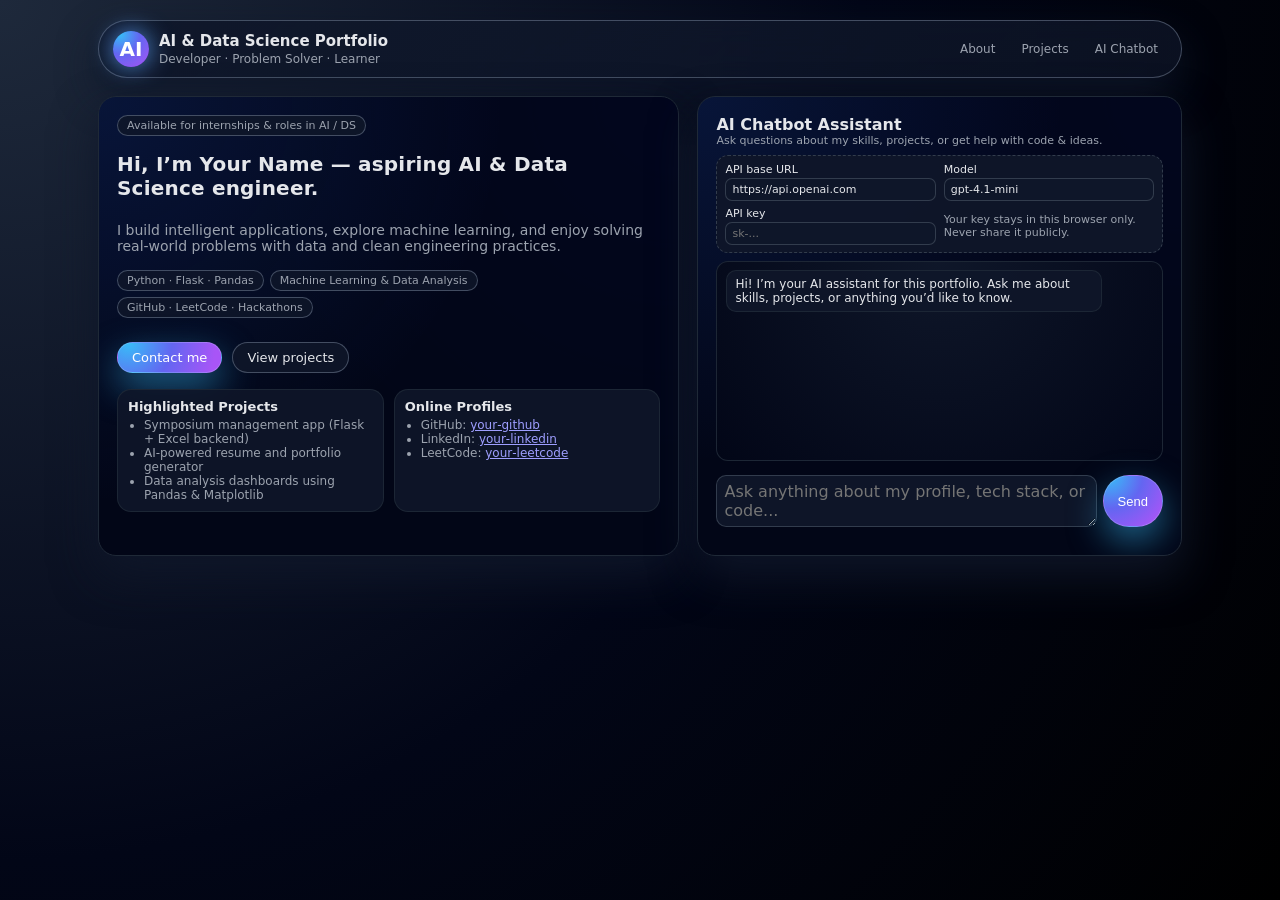
<file: index.html>
<!DOCTYPE html>
<html lang="en">
  <head>
    <meta charset="UTF-8" />
    <title>AI Portfolio & Chatbot Assistant</title>
    <meta name="viewport" content="width=device-width, initial-scale=1.0" />
    <style>
      :root {
        color-scheme: dark;
        --bg: #020617;
        --bg-elevated: #020617;
        --border-subtle: #1f2937;
        --accent: #6366f1;
        --accent-soft: rgba(99, 102, 241, 0.15);
        --accent-strong: rgba(129, 140, 248, 0.4);
        --fg-primary: #e5e7eb;
        --fg-muted: #9ca3af;
        --radius-lg: 18px;
        --radius-md: 12px;
      }

      * {
        box-sizing: border-box;
      }

      body {
        margin: 0;
        min-height: 100vh;
        font-family: system-ui, -apple-system, BlinkMacSystemFont, "Segoe UI", sans-serif;
        background: radial-gradient(circle at top left, #1e293b 0, #020617 55%, #000 100%);
        color: var(--fg-primary);
        display: flex;
        align-items: stretch;
        justify-content: center;
      }

      .shell {
        width: 100%;
        max-width: 1120px;
        padding: 20px 18px 26px;
        display: flex;
        flex-direction: column;
        gap: 18px;
      }

      .top-bar {
        display: flex;
        align-items: center;
        justify-content: space-between;
        gap: 10px;
        padding: 10px 14px;
        border-radius: 999px;
        background: linear-gradient(135deg, rgba(15, 23, 42, 0.98), rgba(15, 23, 42, 0.7));
        border: 1px solid rgba(148, 163, 184, 0.4);
        backdrop-filter: blur(16px);
        box-shadow: 0 18px 40px rgba(15, 23, 42, 0.85);
      }

      .brand {
        display: flex;
        align-items: center;
        gap: 10px;
      }

      .brand-mark {
        height: 36px;
        width: 36px;
        border-radius: 999px;
        background: radial-gradient(circle at 20% 10%, #38bdf8, #6366f1 45%, #a855f7 100%);
        display: flex;
        align-items: center;
        justify-content: center;
        color: white;
        font-weight: 700;
        font-size: 20px;
        box-shadow: 0 0 24px rgba(96, 165, 250, 0.85);
      }

      .brand-text {
        display: flex;
        flex-direction: column;
        gap: 2px;
      }

      .brand-title {
        font-size: 15px;
        font-weight: 600;
      }

      .brand-subtitle {
        font-size: 12px;
        color: var(--fg-muted);
      }

      .nav-links {
        display: flex;
        gap: 8px;
        font-size: 12px;
      }

      .nav-links a {
        color: var(--fg-muted);
        text-decoration: none;
        padding: 4px 8px;
        border-radius: 999px;
        border: 1px solid transparent;
      }

      .nav-links a:hover {
        border-color: rgba(148, 163, 184, 0.6);
        color: var(--fg-primary);
        background: rgba(15, 23, 42, 0.9);
      }

      .main-grid {
        display: grid;
        grid-template-columns: minmax(0, 1.2fr) minmax(0, 1fr);
        gap: 18px;
        align-items: stretch;
      }

      .card {
        position: relative;
        border-radius: var(--radius-lg);
        padding: 18px 18px 16px;
        background: radial-gradient(circle at top left, rgba(37, 99, 235, 0.16), transparent 55%),
          var(--bg-elevated);
        border: 1px solid var(--border-subtle);
        box-shadow: 0 20px 45px rgba(15, 23, 42, 0.9);
        overflow: hidden;
      }

      .card::before {
        content: "";
        position: absolute;
        inset: 0;
        background: radial-gradient(circle at top right, rgba(129, 140, 248, 0.3), transparent 60%);
        mix-blend-mode: soft-light;
        opacity: 0.5;
        pointer-events: none;
      }

      .card h2 {
        margin: 0 0 6px;
        font-size: 20px;
      }

      .card p {
        margin: 0;
      }

      .hero {
        position: relative;
        z-index: 1;
        display: flex;
        flex-direction: column;
        gap: 16px;
      }

      .hero-badge {
        display: inline-flex;
        align-items: center;
        gap: 6px;
        font-size: 11px;
        border-radius: 999px;
        padding: 3px 9px;
        border: 1px solid rgba(148, 163, 184, 0.4);
        background: rgba(15, 23, 42, 0.9);
        color: var(--fg-muted);
        width: fit-content;
      }

      .hero-title {
        font-size: clamp(24px, 3vw, 30px);
        font-weight: 700;
        letter-spacing: 0.01em;
      }

      .hero-subtitle {
        font-size: 14px;
        color: var(--fg-muted);
        max-width: 36rem;
      }

      .hero-meta {
        display: flex;
        flex-wrap: wrap;
        gap: 6px;
        font-size: 11px;
      }

      .chip {
        border-radius: 999px;
        padding: 3px 9px;
        border: 1px solid rgba(148, 163, 184, 0.4);
        background: rgba(15, 23, 42, 0.8);
        color: var(--fg-muted);
      }

      .hero-actions {
        margin-top: 8px;
        display: flex;
        flex-wrap: wrap;
        gap: 10px;
      }

      .btn {
        border-radius: 999px;
        border: 1px solid transparent;
        padding: 7px 14px;
        font-size: 13px;
        font-weight: 500;
        cursor: pointer;
        display: inline-flex;
        align-items: center;
        justify-content: center;
        gap: 6px;
        text-decoration: none;
        color: var(--fg-primary);
        background: rgba(15, 23, 42, 0.9);
        transition: all 0.15s ease;
      }

      .btn-primary {
        background: radial-gradient(circle at 10% 0, #38bdf8 0, #6366f1 45%, #a855f7 90%);
        border-color: rgba(191, 219, 254, 0.25);
        box-shadow: 0 14px 35px rgba(56, 189, 248, 0.5);
        color: white;
      }

      .btn-outline {
        border-color: rgba(148, 163, 184, 0.4);
      }

      .btn:hover {
        transform: translateY(-1px);
        box-shadow: 0 14px 32px rgba(15, 23, 42, 0.9);
      }

      .sections {
        display: grid;
        grid-template-columns: repeat(auto-fit, minmax(160px, 1fr));
        gap: 10px;
        font-size: 12px;
      }

      .section-card {
        border-radius: 14px;
        padding: 9px 10px;
        background: rgba(15, 23, 42, 0.9);
        border: 1px solid rgba(31, 41, 55, 0.9);
      }

      .section-card h3 {
        margin: 0 0 4px;
        font-size: 13px;
      }

      .section-card ul {
        margin: 0;
        padding-left: 16px;
        color: var(--fg-muted);
      }

      /* Chat panel */

      .chat-panel {
        position: relative;
        z-index: 1;
        display: flex;
        flex-direction: column;
        gap: 8px;
      }

      .chat-header {
        display: flex;
        justify-content: space-between;
        align-items: center;
        gap: 8px;
      }

      .chat-header h2 {
        font-size: 16px;
        margin: 0;
      }

      .chat-tagline {
        font-size: 11px;
        color: var(--fg-muted);
      }

      .chat-settings {
        display: grid;
        grid-template-columns: repeat(2, minmax(0, 1fr));
        gap: 6px 8px;
        font-size: 11px;
        padding: 7px 8px;
        border-radius: 12px;
        background: rgba(15, 23, 42, 0.95);
        border: 1px dashed rgba(55, 65, 81, 0.9);
      }

      .chat-settings label {
        display: flex;
        flex-direction: column;
        gap: 2px;
      }

      .chat-settings input {
        font: inherit;
        padding: 4px 6px;
        border-radius: 7px;
        border: 1px solid rgba(55, 65, 81, 0.9);
        background: rgba(15, 23, 42, 0.95);
        color: var(--fg-primary);
      }

      .chat-settings input:focus {
        outline: none;
        border-color: var(--accent);
        box-shadow: 0 0 0 1px var(--accent-strong);
      }

      .chat-window {
        flex: 1;
        min-height: 200px;
        max-height: 360px;
        border-radius: var(--radius-md);
        border: 1px solid rgba(31, 41, 55, 0.95);
        background: radial-gradient(circle at top, rgba(15, 23, 42, 0.98), #020617);
        padding: 8px 9px;
        display: flex;
        flex-direction: column;
        gap: 6px;
        overflow-y: auto;
        font-size: 12px;
      }

      .chat-message {
        max-width: 88%;
        padding: 6px 8px;
        border-radius: 10px;
        border: 1px solid rgba(31, 41, 55, 0.9);
        background: rgba(15, 23, 42, 0.95);
        white-space: pre-wrap;
      }

      .chat-message.user {
        margin-left: auto;
        background: var(--accent-soft);
        border-color: rgba(129, 140, 248, 0.8);
      }

      .chat-message.assistant {
        margin-right: auto;
      }

      .chat-input-row {
        display: flex;
        gap: 6px;
        margin-top: 6px;
      }

      .chat-input-row textarea {
        flex: 1;
        min-height: 48px;
        max-height: 80px;
        resize: vertical;
        font: inherit;
        padding: 6px 7px;
        border-radius: 10px;
        border: 1px solid rgba(55, 65, 81, 0.9);
        background: rgba(15, 23, 42, 0.95);
        color: var(--fg-primary);
      }

      .chat-input-row textarea:focus {
        outline: none;
        border-color: var(--accent);
        box-shadow: 0 0 0 1px var(--accent-strong);
      }

      .chat-footer {
        display: flex;
        justify-content: space-between;
        align-items: center;
        font-size: 11px;
        color: var(--fg-muted);
        margin-top: 4px;
      }

      .status {
        font-size: 11px;
      }

      @media (max-width: 900px) {
        .shell {
          max-width: 100%;
          padding: 14px 10px 22px;
        }
        .main-grid {
          grid-template-columns: minmax(0, 1fr);
        }
      }

      @media (max-width: 640px) {
        .brand-subtitle {
          display: none;
        }
        .top-bar {
          border-radius: 18px;
        }
      }
    </style>
  </head>
  <body>
    <div class="shell">
      <header class="top-bar">
        <div class="brand">
          <div class="brand-mark">AI</div>
          <div class="brand-text">
            <div class="brand-title">AI & Data Science Portfolio</div>
            <div class="brand-subtitle">Developer · Problem Solver · Learner</div>
          </div>
        </div>
        <nav class="nav-links">
          <a href="#about">About</a>
          <a href="#projects">Projects</a>
          <a href="#chat">AI Chatbot</a>
        </nav>
      </header>

      <main class="main-grid">
        <!-- Left: Professional profile -->
        <section class="card">
          <div class="hero" id="about">
            <div class="hero-badge">
              <span>Available for internships & roles in AI / DS</span>
            </div>
            <h2 class="hero-title">Hi, I’m Your Name — aspiring AI & Data Science engineer.</h2>
            <p class="hero-subtitle">
              I build intelligent applications, explore machine learning, and enjoy solving real‑world
              problems with data and clean engineering practices.
            </p>

            <div class="hero-meta">
              <span class="chip">Python · Flask · Pandas</span>
              <span class="chip">Machine Learning & Data Analysis</span>
              <span class="chip">GitHub · LeetCode · Hackathons</span>
            </div>

            <div class="hero-actions">
              <a href="mailto:youremail@example.com" class="btn btn-primary">Contact me</a>
              <a href="#projects" class="btn btn-outline">View projects</a>
            </div>

            <div class="sections" id="projects">
              <div class="section-card">
                <h3>Highlighted Projects</h3>
                <ul>
                  <li>Symposium management app (Flask + Excel backend)</li>
                  <li>AI‑powered resume and portfolio generator</li>
                  <li>Data analysis dashboards using Pandas & Matplotlib</li>
                </ul>
              </div>
              <div class="section-card">
                <h3>Online Profiles</h3>
                <ul>
                  <li>GitHub: <a href="#" target="_blank">your‑github</a></li>
                  <li>LinkedIn: <a href="#" target="_blank">your‑linkedin</a></li>
                  <li>LeetCode: <a href="#" target="_blank">your‑leetcode</a></li>
                </ul>
              </div>
            </div>
          </div>
        </section>

        <!-- Right: AI chatbot -->
        <section class="card" id="chat">
          <div class="chat-panel">
            <div class="chat-header">
              <div>
                <h2>AI Chatbot Assistant</h2>
                <p class="chat-tagline">
                  Ask questions about my skills, projects, or get help with code & ideas.
                </p>
              </div>
            </div>

            <div class="chat-settings">
              <label>
                API base URL
                <input
                  id="apiBase"
                  type="text"
                  placeholder="https://api.openai.com"
                  value="https://api.openai.com"
                />
              </label>
              <label>
                Model
                <input
                  id="model"
                  type="text"
                  placeholder="gpt-4.1-mini"
                  value="gpt-4.1-mini"
                />
              </label>
              <label>
                API key
                <input
                  id="apiKey"
                  type="password"
                  placeholder="sk-..."
                  autocomplete="off"
                />
              </label>
              <span style="font-size: 11px; color: var(--fg-muted); align-self: center;">
                Your key stays in this browser only. Never share it publicly.
              </span>
            </div>

            <div class="chat-window" id="chatWindow"></div>

            <div class="chat-input-row">
              <textarea
                id="userInput"
                placeholder="Ask anything about my profile, tech stack, or code..."
              ></textarea>
              <button class="btn btn-primary" id="sendBtn">Send</button>
            </div>

            <div class="chat-footer">
              <span class="status" id="statusText"></span>
            </div>
          </div>
        </section>
      </main>
    </div>

    <script>
      const chatWindow = document.getElementById("chatWindow");
      const userInput = document.getElementById("userInput");
      const statusText = document.getElementById("statusText");
      const sendBtn = document.getElementById("sendBtn");

      const SYSTEM_PROMPT =
        "You are a helpful AI assistant representing a student in Artificial Intelligence and Data Science. " +
        "Answer questions in a clear, friendly and professional way. " +
        "If asked about projects or skills, give reasonable examples for an AI & DS student portfolio.";

      const messages = [{ role: "system", content: SYSTEM_PROMPT }];

      function appendMessage(role, content) {
        const div = document.createElement("div");
        div.className = "chat-message " + (role === "user" ? "user" : "assistant");
        div.textContent = content;
        chatWindow.appendChild(div);
        chatWindow.scrollTop = chatWindow.scrollHeight;
      }

      async function sendMessage() {
        const text = userInput.value.trim();
        if (!text) return;

        const apiKey = document.getElementById("apiKey").value.trim();
        const apiBase = document.getElementById("apiBase").value.trim() || "https://api.openai.com";
        const model = document.getElementById("model").value.trim() || "gpt-4.1-mini";

        if (!apiKey) {
          statusText.textContent = "Please enter your API key first.";
          return;
        }

        userInput.value = "";
        appendMessage("user", text);
        messages.push({ role: "user", content: text });

        sendBtn.disabled = true;
        statusText.textContent = "Thinking...";

        try {
          const res = await fetch(apiBase.replace(/\/+$/, "") + "/v1/chat/completions", {
            method: "POST",
            headers: {
              "Content-Type": "application/json",
              Authorization: "Bearer " + apiKey,
            },
            body: JSON.stringify({
              model,
              messages,
            }),
          });

          if (!res.ok) {
            const t = await res.text();
            throw new Error("API error " + res.status + ": " + t.slice(0, 200));
          }

          const data = await res.json();
          const content =
            data.choices?.[0]?.message?.content ||
            "No reply received. Check your model and API key.";

          messages.push({ role: "assistant", content });
          appendMessage("assistant", content);
          statusText.textContent = "";
        } catch (err) {
          console.error(err);
          statusText.textContent = "Failed to call the AI API. Check console for details.";
        } finally {
          sendBtn.disabled = false;
        }
      }

      sendBtn.addEventListener("click", sendMessage);
      userInput.addEventListener("keydown", (e) => {
        if (e.key === "Enter" && !e.shiftKey) {
          e.preventDefault();
          sendMessage();
        }
      });

      appendMessage(
        "assistant",
        "Hi! I’m your AI assistant for this portfolio. Ask me about skills, projects, or anything you’d like to know."
      );
    </script>
  </body>
  </html>
</file>
